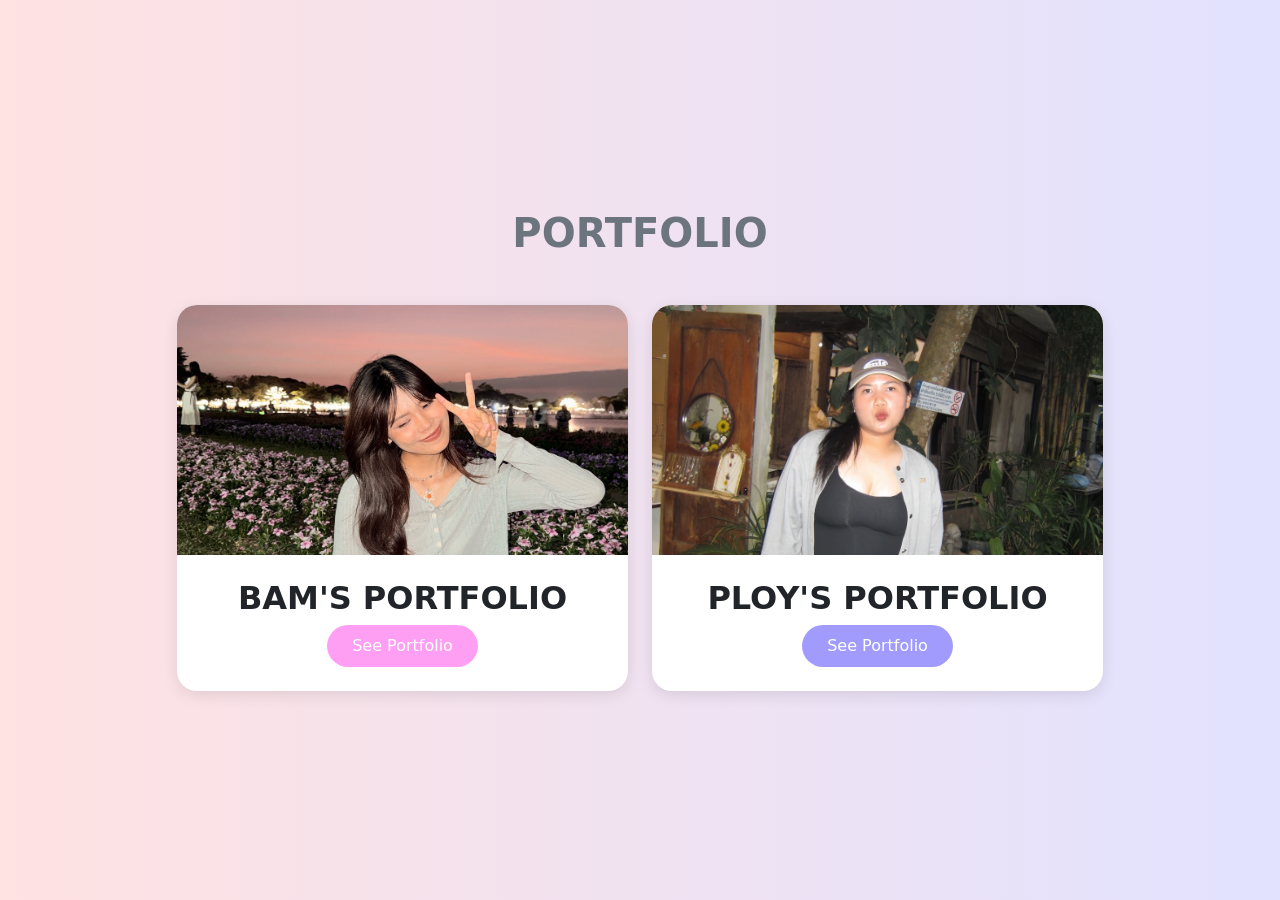
<file: Rush Project/index.html>
<!DOCTYPE html>
<html lang="en">
<head>
    <meta charset="UTF-8">
    <meta name="viewport" content="width=device-width, initial-scale=1.0">
    <title>Portfolio</title>
    
    <link href="https://cdn.jsdelivr.net/npm/bootstrap@5.3.0/dist/css/bootstrap.min.css" rel="stylesheet">

    <style>
        body {
            background: linear-gradient(to right, #ffe2e2, #e2e2ff); 
            min-height: 100vh; 
            display: flex;     
            align-items: center;
        }

        .custom-card {
            border: none;       
            border-radius: 20px; 
            box-shadow: 0 4px 15px rgba(0,0,0,0.1); 
            background-color: white;
            transition: transform 0.3s; 
        }

        .custom-card:hover {
            transform: translateY(-5px);
        }

        .profile-img {
            height: 250px;
            object-fit: cover; 
            border-top-left-radius: 20px;
            border-top-right-radius: 20px;
        }

        .btn-bam {
            background-color: #ff9ff3;
            color: white;
            border-radius: 50px; 
        }
        .btn-ploy {
            background-color: #a29bfe;
            color: white;
            border-radius: 50px;
        }
    </style>
</head>
<body>

    <div class="container text-center"> <h1 class="mb-5 fw-bold text-secondary">PORTFOLIO</h1>

        <div class="row justify-content-center g-4">
            
            <div class="col-md-5"> <div class="card custom-card h-100">
                    <img src="bam.jpg" class="profile-img">
                    
                    <div class="card-body p-4">
                        <h2 class="fw-bold">BAM'S PORTFOLIO</h2>
                        
                        <a href="bam.html" class="btn btn-bam px-4 py-2">See Portfolio</a>
                    </div>
                </div>
            </div>

            <div class="col-md-5">
                <div class="card custom-card h-100">
                    <img src="ploy.jpg" class="profile-img">
                    
                    <div class="card-body p-4">
                        <h2 class="fw-bold">PLOY'S PORTFOLIO</h2>
                        
                        <a href="ploy.html" class="btn btn-ploy px-4 py-2">See Portfolio</a>
                    </div>
                </div>
            </div>

        </div>

    </div>

</body>
</html>
</file>
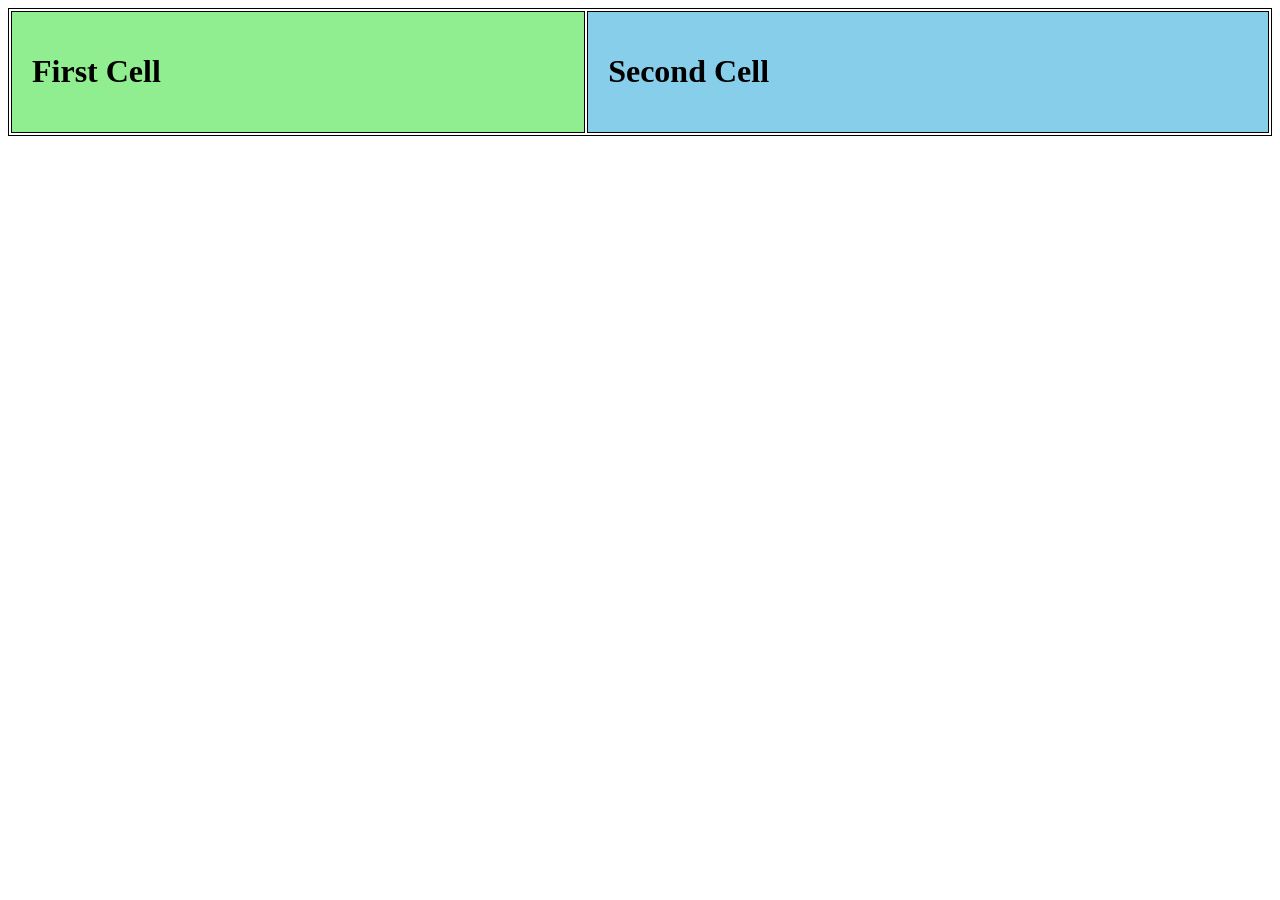
<file: cell01/ex05/tab.html>
<!DOCTYPE html>
<html>
<head>
    <title>Tab</title>
</head>
<body>

    <table style="width: 100%; border: 1px solid black;">
        <tr> <td style="background-color: #90EE90; padding: 20px; border: 1px solid black;">
                <h1>First Cell</h1>
            
            </td>

            <td style="background-color: #87CEEB; padding: 20px; border: 1px solid black;">
                <h1>Second Cell</h1>
                
            </td>

        </tr>
    </table>

</body>
</html>
</file>
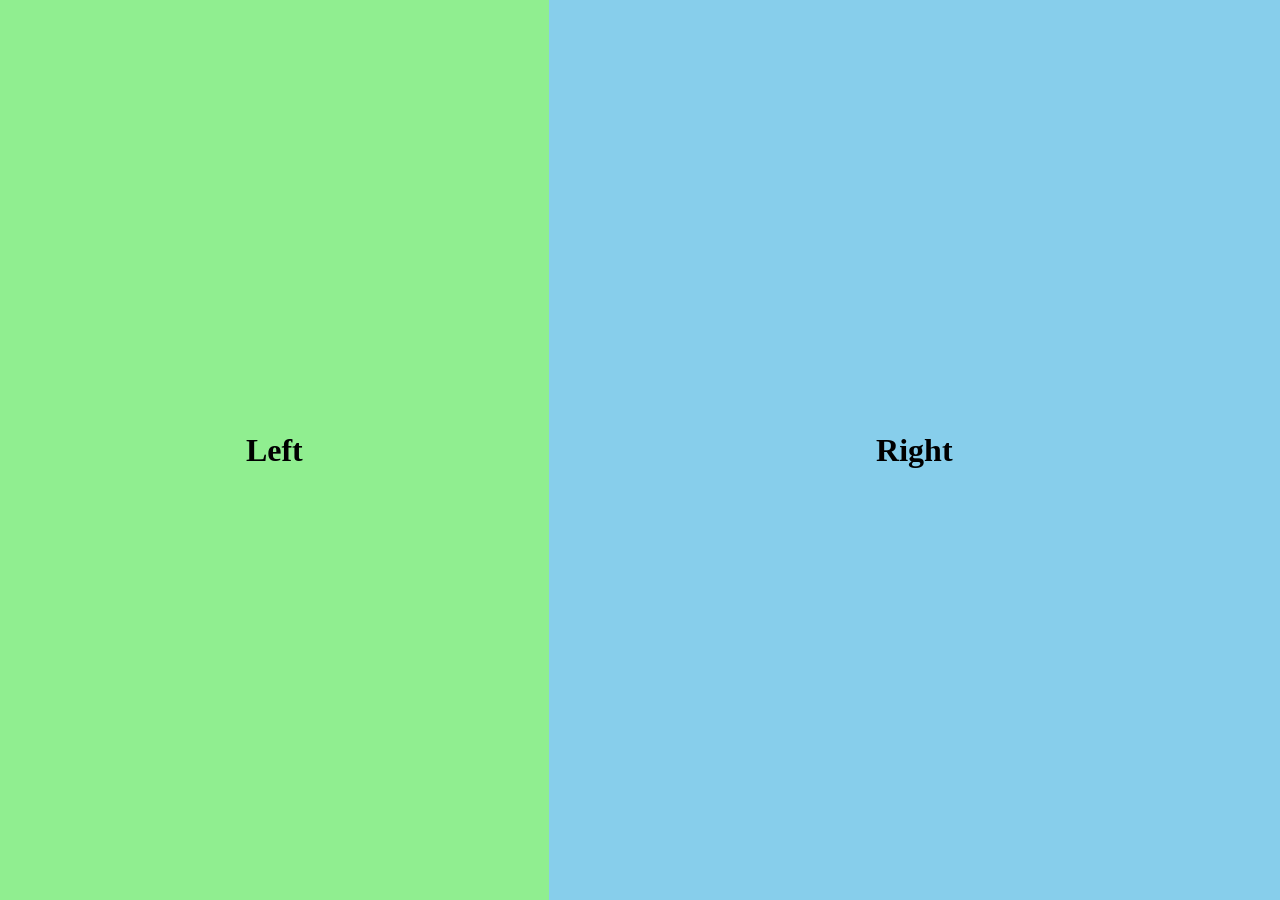
<file: cell01/ex06/responsive.html>
<!DOCTYPE html>
<html>
<head>
    <title>Responsive</title>
    <style>
        
        html, body {
            height: 100%;
            margin: 0;
            padding: 0;
        }
        
        
        table {
            width: 100%;
            height: 100%;
            border-collapse: collapse; 
        }
    </style>
</head>
<body>

    <table>
        <tr>
            <td style="background-color: #90EE90; text-align: center;">
                <h1>Left</h1>
            </td>

            <td style="background-color: #87CEEB; text-align: center;">
                <h1>Right</h1>
            </td>
        </tr>
    </table>

</body>
</html>
</file>
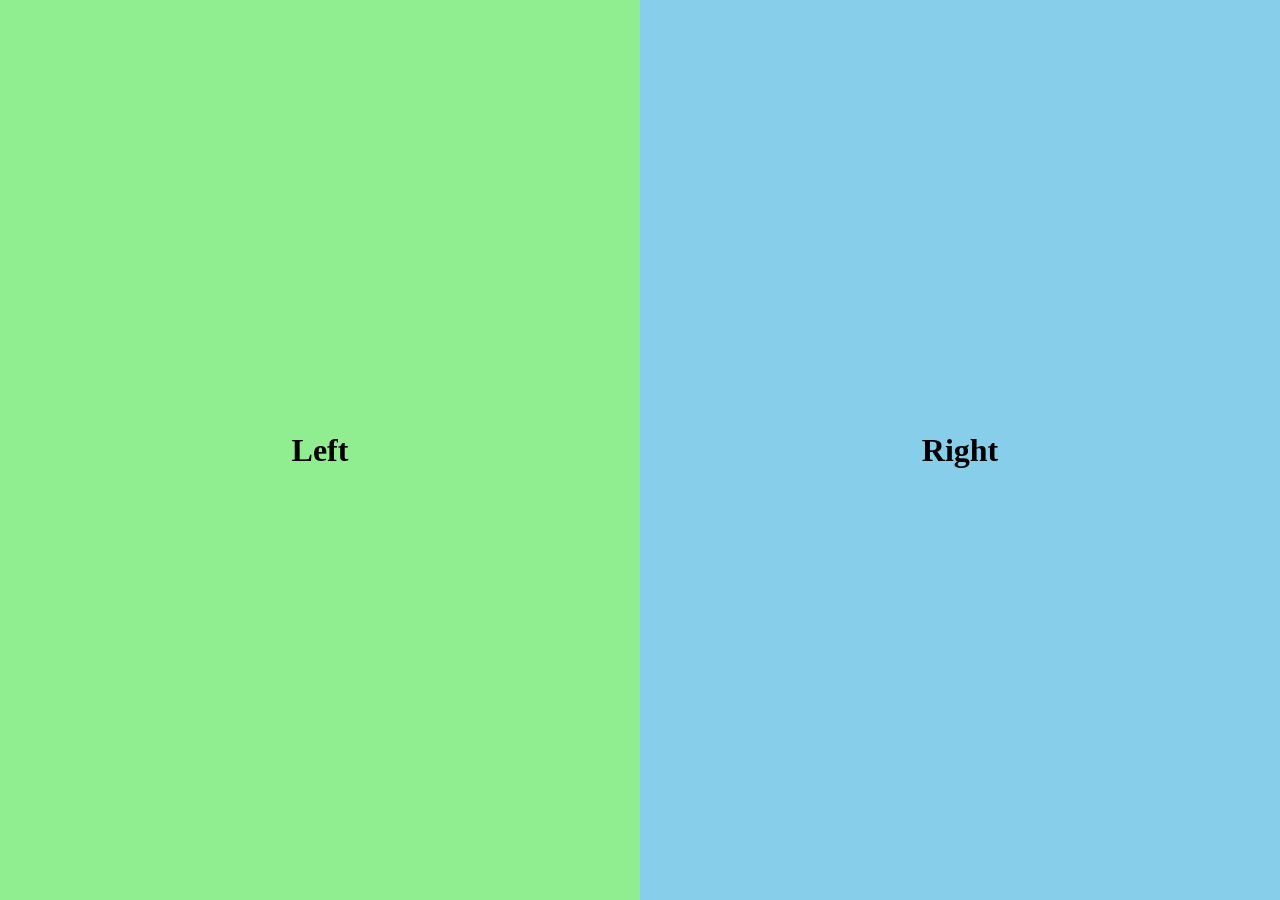
<file: cell02/ex00/responsive.html>
<!DOCTYPE html>
<html>
<head>
    <title>Responsive</title>
    <link rel="stylesheet" href="responsive.css">
</head>
<body>

    <table>
        <tr>
            <td class="cell-green">
                <h1>Left</h1>
            </td>
            <td class="cell-blue">
                <h1>Right</h1>
            </td>
        </tr>
    </table>

</body>
</html>
</file>
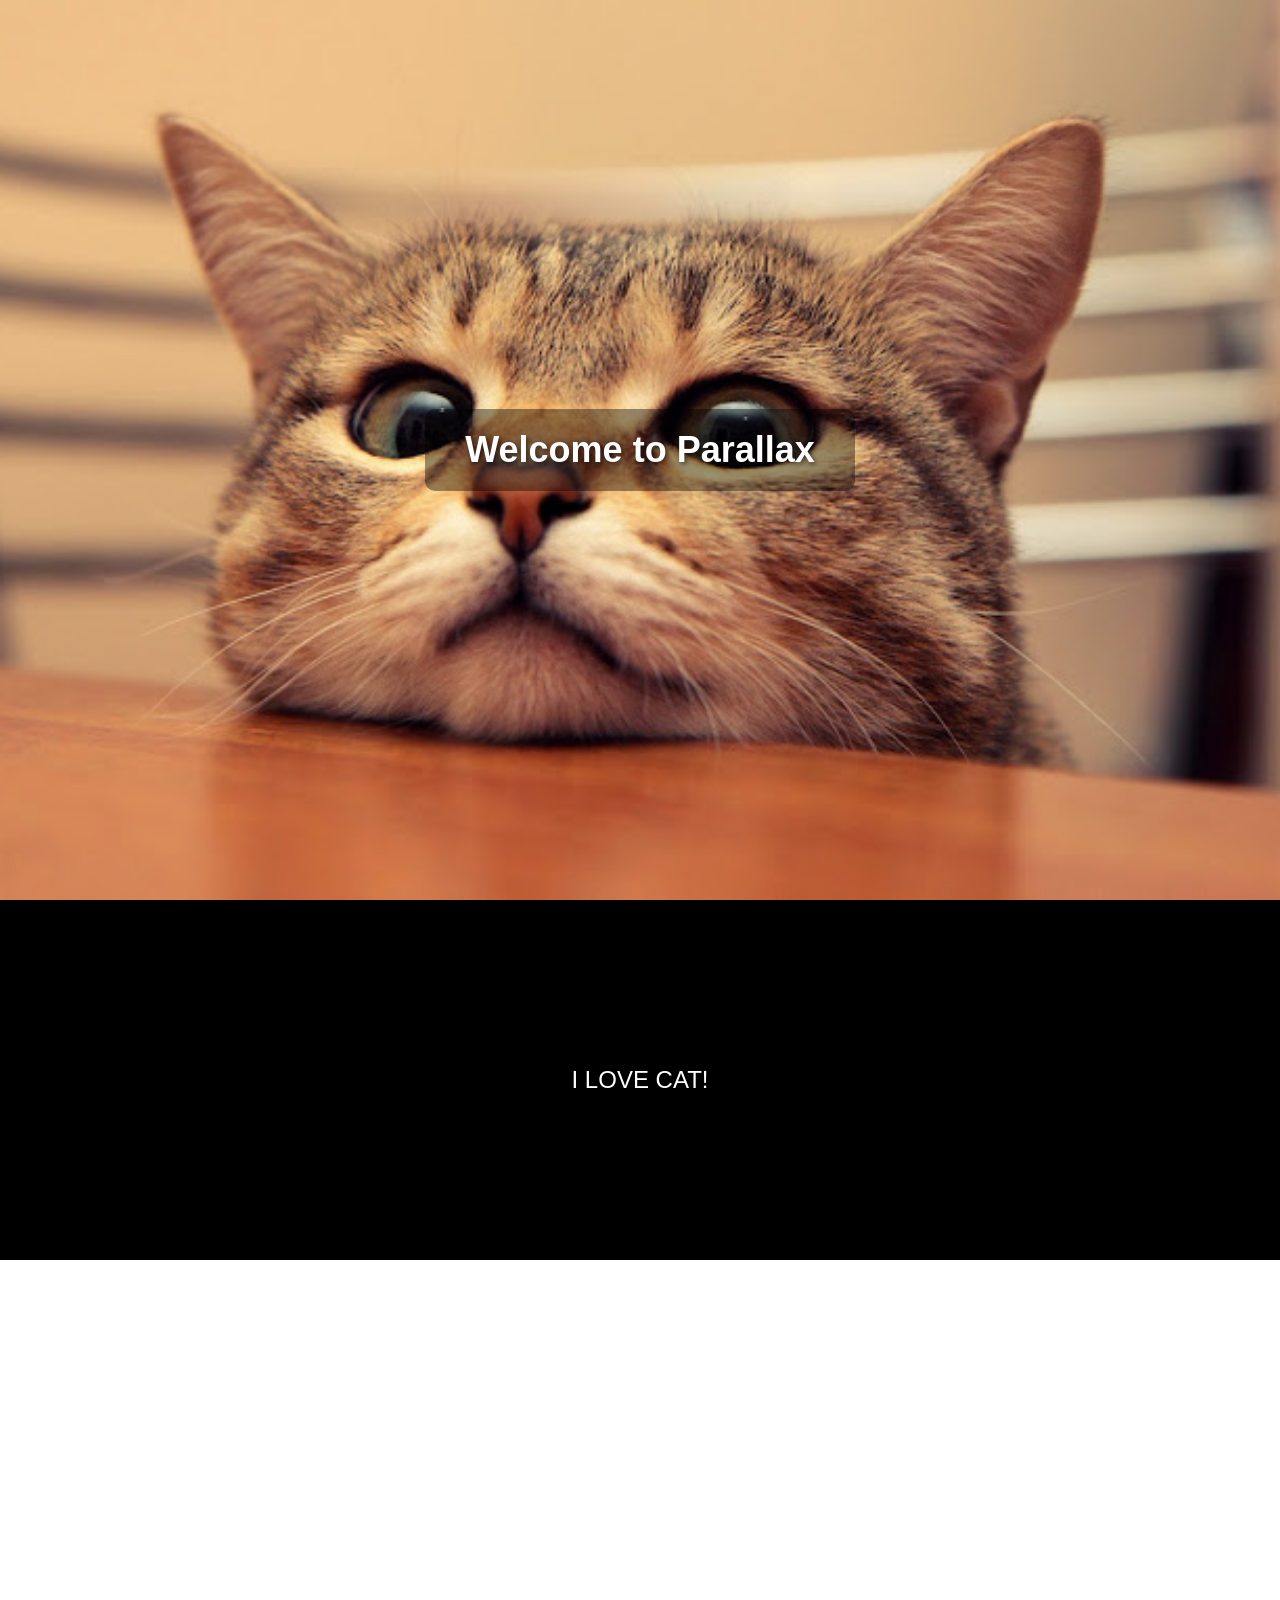
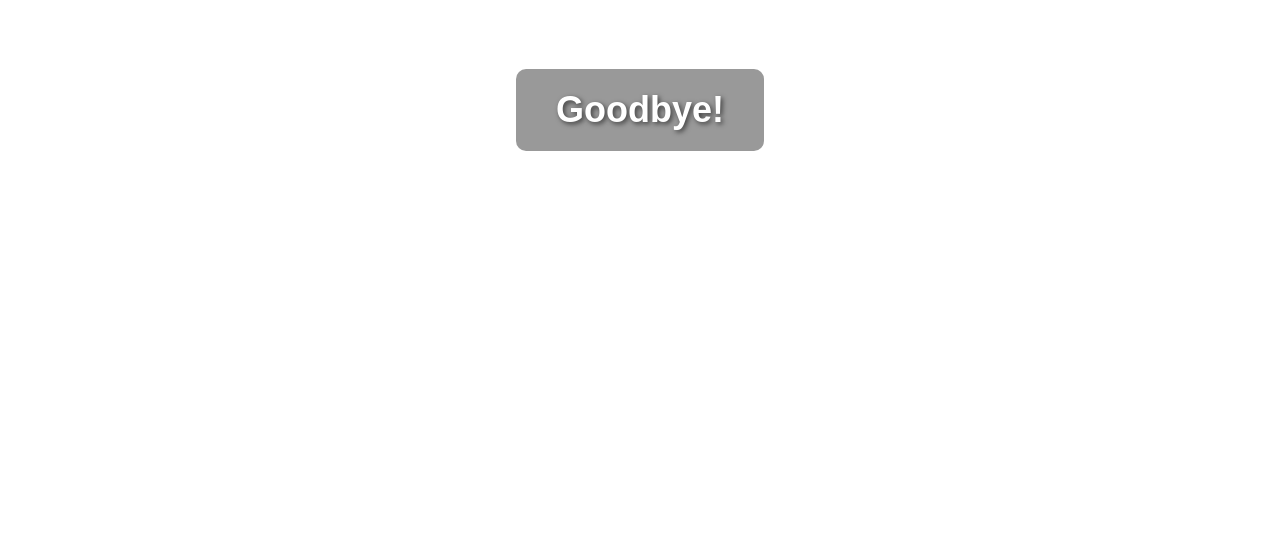
<file: cell02/ex02/parallax.html>
<!DOCTYPE html>
<html lang="en">
<head>
  <meta charset="UTF-8">
  <title>Parallax</title>
  <link rel="stylesheet" href="parallax.css">
</head>
<body>

  <div class="parallax bg1">
    <div class="caption">Welcome to Parallax</div>
  </div>

  <div class="content">
    <p>I LOVE CAT!</p>
  </div>

  <div class="parallax bg2">
    <div class="caption">Goodbye!</div>
  </div>

</body>
</html>
</file>
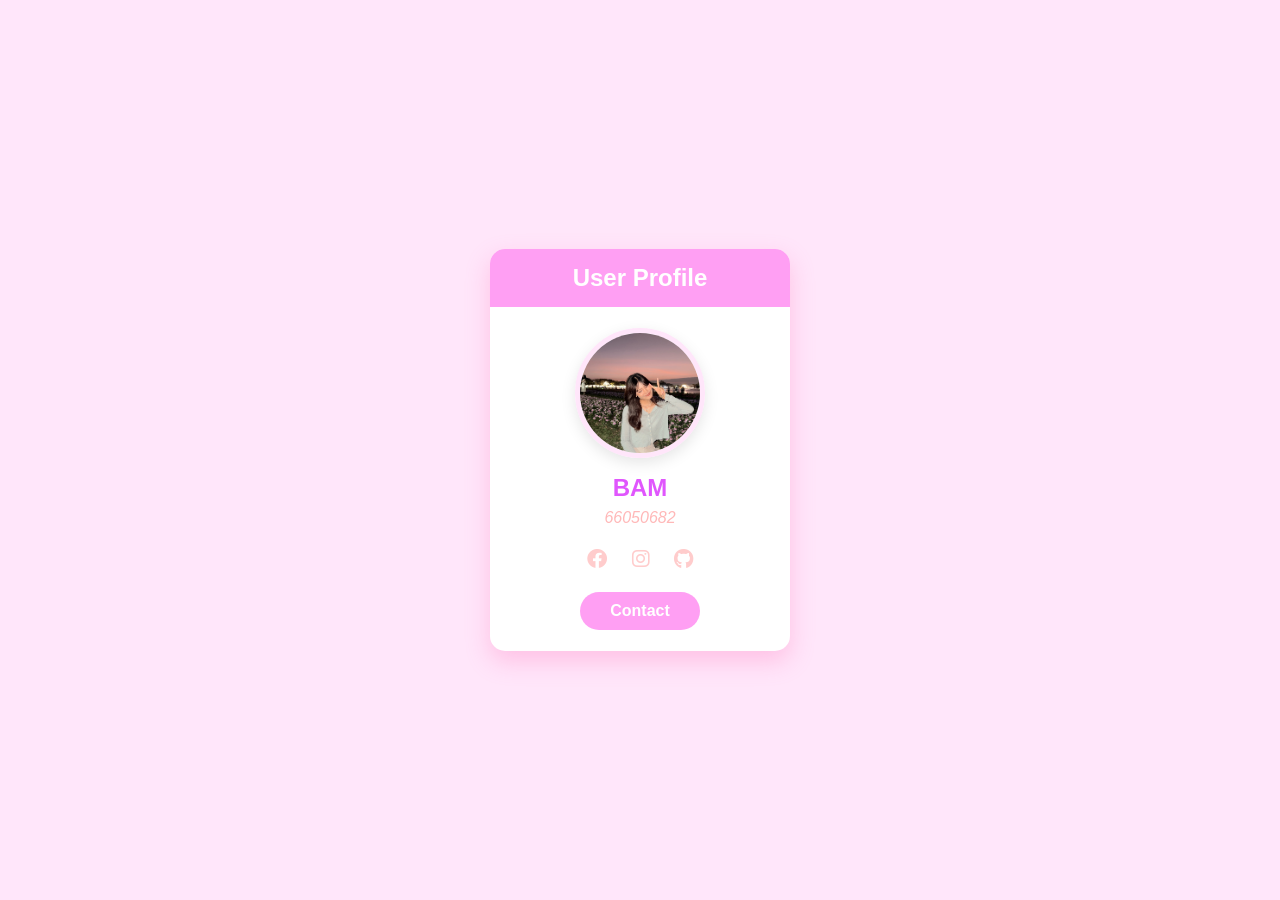
<file: cell02/ex03/card.html>
<!DOCTYPE html>
<html>
<head>
    <title>User Profile Card</title>
    <link rel="stylesheet" href="card.css">
    <link rel="stylesheet" href="https://cdnjs.cloudflare.com/ajax/libs/font-awesome/6.0.0/css/all.min.css">
</head>
<body>

    <div class="card-container">
        <h1 class="card-title">User Profile</h1>

        <table class="profile-table">
            <tr>
                <td align="center">
                    <img src="bam.jpg" class="profile-pic">
                </td>
            </tr>
            <tr>
                <td align="center">
                    <h2 class="login-name">BAM</h2>
                </td>
            </tr>
            <tr>
                <td align="center">
                    <p class="description">66050682</p>
                </td>
            </tr>
            <tr>
                <td align="center">
                    <div class="social-icons">
                        <i class="fab fa-facebook"></i>
                        <i class="fab fa-instagram"></i>
                        <i class="fab fa-github"></i>
                    </div>
                </td>
            </tr>
            <tr>
                <td align="center">
                    <a href="#" class="contact-btn">Contact</a>
                </td>
            </tr>
        </table>
    </div>

</body>
</html>
</file>
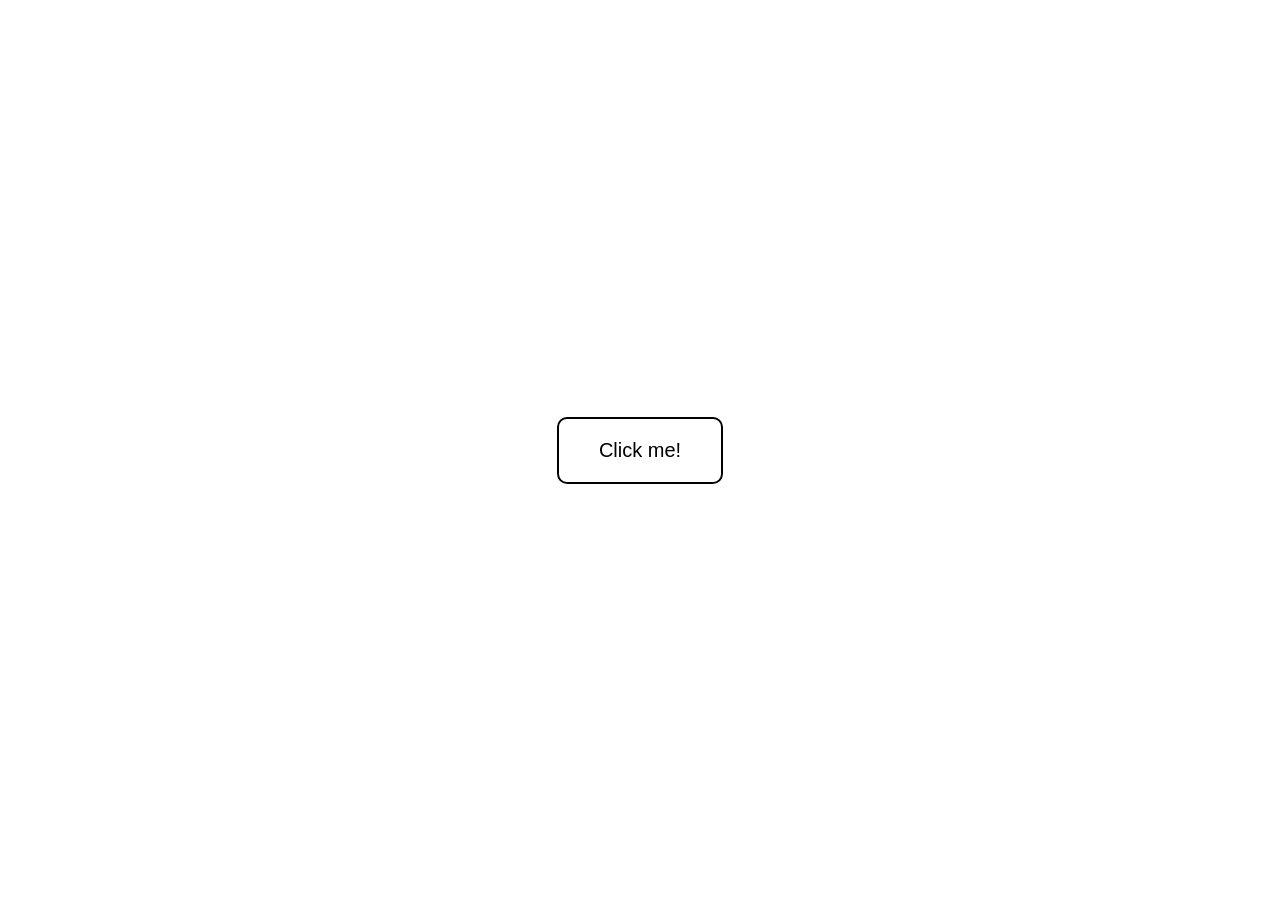
<file: cell03/ex00/background.html>
<!DOCTYPE html>
<html>
<head>
    <title>Change Background</title>
    <style>
        body {
            height: 100vh;
            margin: 0;
            display: flex;
            justify-content: center;
            align-items: center;
            transition: background-color 0.5s; 
        }

        button {
            padding: 20px 40px;
            font-size: 20px;
            cursor: pointer;
            background-color: white;
            border: 2px solid black;
            border-radius: 10px;
        }
    </style>
</head>
<body>

    <button onclick="changeColor()">Click me!</button>

    <script>
        function changeColor() {
            
            let r = Math.floor(Math.random() * 256);
            let g = Math.floor(Math.random() * 256);
            let b = Math.floor(Math.random() * 256);

            let randomColor = "rgb(" + r + "," + g + "," + b + ")";

            document.body.style.backgroundColor = randomColor;
            
            console.log("Changed to: " + randomColor);
        }
    </script>

</body>
</html>
</file>
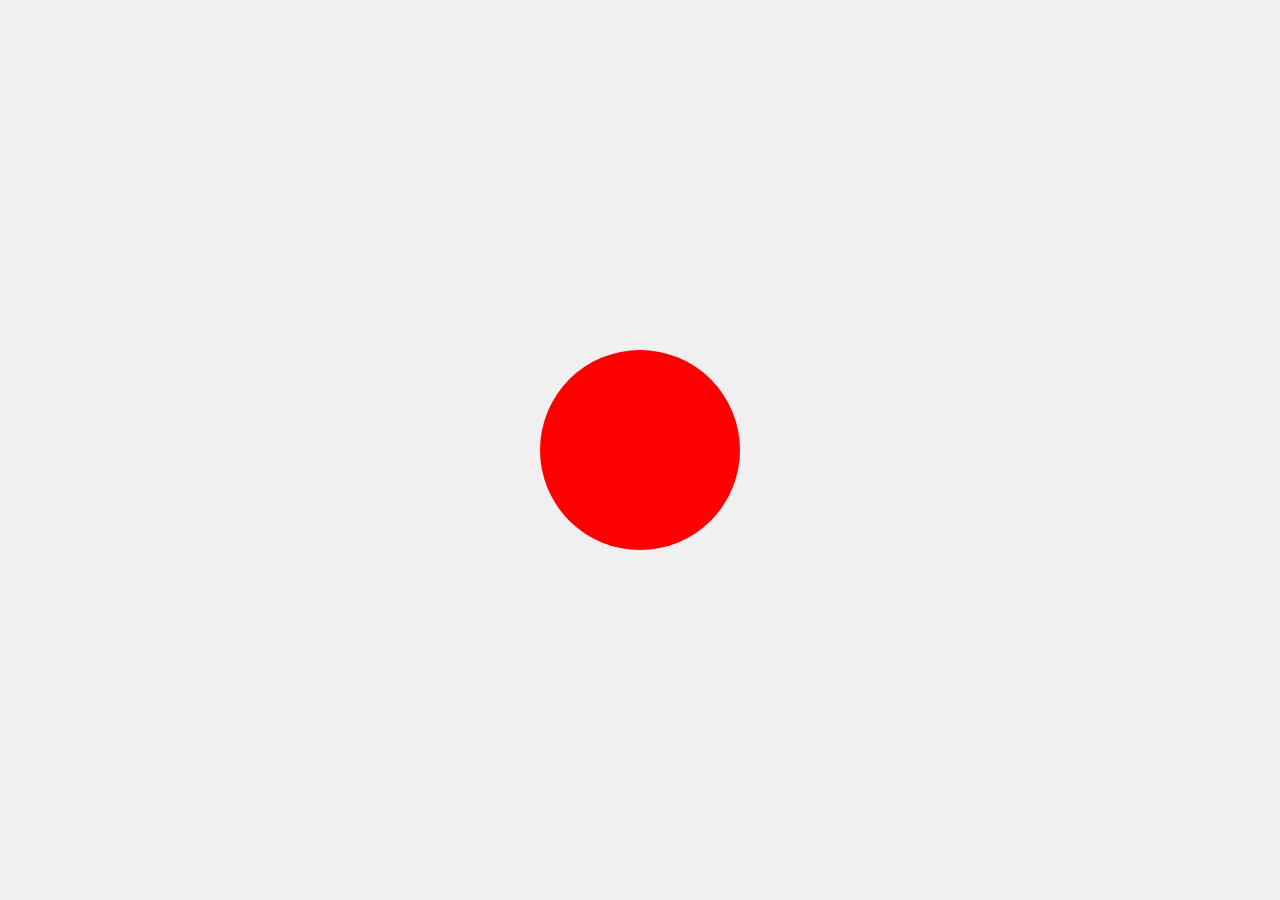
<file: cell03/ex01/balloon.html>
<!DOCTYPE html>
<html>
<head>
    <title>Explode this balloon</title>
    <style>
        
        body {
            display: flex;
            justify-content: center;
            align-items: center;
            height: 100vh;
            margin: 0;
            background-color: #f0f0f0;
        }

        
        #balloon {
            width: 200px;  
            height: 200px;
            background-color: red; 
            border-radius: 50%;    
            cursor: pointer;       
            transition: all 0.2s;  
        }
    </style>
</head>
<body>

    <div id="balloon" onclick="clickBalloon()" onmouseleave="leaveBalloon()"></div>

    <script>
        let size = 200; 
        let colors = ['red', 'green', 'blue']; 
        let colorIndex = 0; 
        
        let balloon = document.getElementById('balloon');

        function clickBalloon() {
           
            size += 10; 
            
            
            if (size > 420) {
                size = 200; 
                colorIndex = 0; 
            } else {
                colorIndex++; 
                if (colorIndex > 2) { 
                    colorIndex = 0; 
                }
            }
            
            updateBalloon(); 
        }

        function leaveBalloon() {
            
            size -= 5;
            
            if (size < 200) {
                size = 200;
            }

            colorIndex--; 
            if (colorIndex < 0) {
                colorIndex = 2; 
            }

            updateBalloon(); 
        }

        function updateBalloon() {
            balloon.style.width = size + 'px';
            balloon.style.height = size + 'px';
            balloon.style.backgroundColor = colors[colorIndex];
        }
    </script>

</body>
</html>
</file>
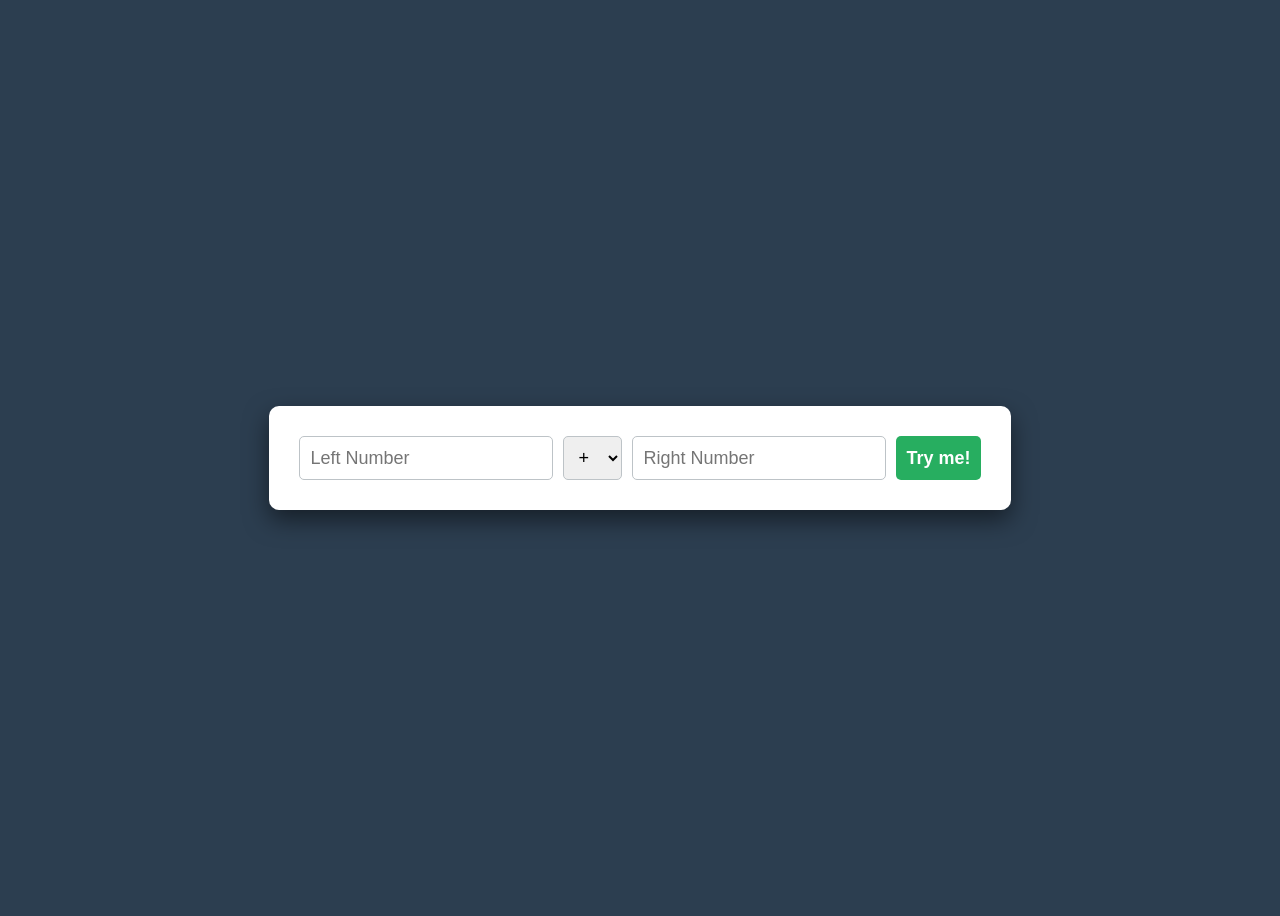
<file: cell03/ex02/calc.html>
<!DOCTYPE html>
<html>
<head>
    <title>It's over 9000</title>
    <style>
        body {
            display: flex;
            justify-content: center;
            align-items: center;
            height: 100vh;
            background-color: #2c3e50;
            font-family: sans-serif;
        }
        .calculator {
            background-color: white;
            padding: 30px;
            border-radius: 10px;
            box-shadow: 0 10px 25px rgba(0,0,0,0.5);
            display: flex;
            gap: 10px;
        }
        input, select {
            padding: 10px;
            font-size: 18px;
            border-radius: 5px;
            border: 1px solid #bdc3c7;
        }
        input[type="submit"] {
            background-color: #27ae60;
            color: white;
            border: none;
            cursor: pointer;
            font-weight: bold;
        }
        input[type="submit"]:hover {
            background-color: #2ecc71;
        }
    </style>
</head>
<body>

    <div class="calculator">
        <input type="text" id="leftOp" placeholder="Left Number">
        
        <select id="operator">
            <option value="+">+</option>
            <option value="-">-</option>
            <option value="*">*</option>
            <option value="/">/</option>
            <option value="%">%</option>
        </select>

        <input type="text" id="rightOp" placeholder="Right Number">

        <input type="submit" value="Try me!" onclick="calculate()">
    </div>

    <script>
        setInterval(function() {
            alert("Please, use me...");
        }, 30000);

        
        function calculate() {
            let leftStr = document.getElementById("leftOp").value;
            let rightStr = document.getElementById("rightOp").value;
            let op = document.getElementById("operator").value;

            let leftNum = parseInt(leftStr);
            let rightNum = parseInt(rightStr);

            if (leftNum < 0 || rightNum < 0 || isNaN(leftNum) || isNaN(rightNum)) {
                alert("Error :(");
                console.log("Error :(");
                return; 
            }

            let result;
            if (op == '+') {
                result = leftNum + rightNum;
            } else if (op == '-') {
                result = leftNum - rightNum;
            } else if (op == '*') {
                result = leftNum * rightNum;
            } else if (op == '/') {
                if (rightNum == 0) {
                    alert("It's over 9000!");
                    console.log("It's over 9000!");
                    return;
                }
                result = leftNum / rightNum;
            } else if (op == '%') {
                if (rightNum == 0) {
                    alert("It's over 9000!");
                    console.log("It's over 9000!");
                    return;
                }
                result = leftNum % rightNum;
            }

            alert(result);
            console.log(result);
        }
    </script>

</body>
</html>
</file>
<file: cell02/ex00/responsive.css>
html, body {
    height: 100%;
    margin: 0;
    padding: 0;
}

table {
    width: 100%;
    height: 100%;
    border-collapse: collapse;
}

.cell-green {
    background-color: #90EE90;
    text-align: center;
    width: 50%; 
}


.cell-blue {
    background-color: #87CEEB;
    text-align: center;
    width: 50%; 
}
</file>
<file: cell02/ex02/parallax.css>
* { margin: 0; padding: 0; box-sizing: border-box; }

body, html {
  height: 100%;
  font-family: Arial, sans-serif;
}

.parallax {
  position: relative;
  height: 100vh;
  background-attachment: fixed;
  background-position: center;
  background-repeat: no-repeat;
  background-size: cover;
  display: flex;
  justify-content: center;
  align-items: center;
  color: white;
  font-size: 36px;
  font-weight: bold;
  text-shadow: 2px 2px 5px rgba(0,0,0,0.6);
}

.bg1 { background-image: url("ccat.jpg"); }   
.bg2 { background-image: url("cccat.jpg"); }   

.caption {
  background: rgba(0,0,0,0.4);
  padding: 20px 40px;
  border-radius: 10px;
}

.content {
  height: 40vh;
  background: #000;
  display: flex;
  justify-content: center;
  align-items: center;
  color: #fff;
  font-size: 24px;
}
</file>
<file: cell02/ex03/card.css>
body {
    background-color: #ffe6fa; 
    display: flex;
    justify-content: center;
    align-items: center;
    height: 100vh;
    margin: 0;
    font-family: Arial, sans-serif;
}


.card-container {
    background-color: white;
    width: 300px;
    border-radius: 15px;
    box-shadow: 0 10px 25px rgba(255, 105, 180, 0.3); 
    overflow: hidden;
    padding-bottom: 20px;
}


.card-title {
    background-color: #ff9ff3; 
    color: white;
    margin: 0;
    padding: 15px;
    text-align: center;
    font-size: 24px;
    font-weight: bold;
}

.profile-table {
    width: 100%;
    border-collapse: collapse;
    border: none;
}

.profile-pic {
    width: 120px;
    height: 120px;
    border-radius: 50%;
    object-fit: cover;
    margin-top: 20px;
    border: 5px solid #ffe6fa; 
    box-shadow: 0 5px 15px rgba(0,0,0,0.1);
}

.login-name {
    margin: 10px 0 5px 0;
    color: #e056fd; 
}

.description {
    color: #ffb8b8; 
    font-style: italic;
    margin: 0 0 20px 0;
}

.social-icons i {
    font-size: 20px;
    margin: 0 10px;
    color: #ffcccc; 
    cursor: pointer;
    transition: color 0.3s;
}

.social-icons i:hover {
    color: #ff9ff3; 
}


.contact-btn {
    display: inline-block;
    margin-top: 20px;
    padding: 10px 30px;
    background-color: #ff9ff3; 
    color: white;
    text-decoration: none;
    border-radius: 25px;
    font-weight: bold;
    transition: background-color 0.3s;
}

.contact-btn:hover {
    background-color: #f368e0; 
}
</file>
